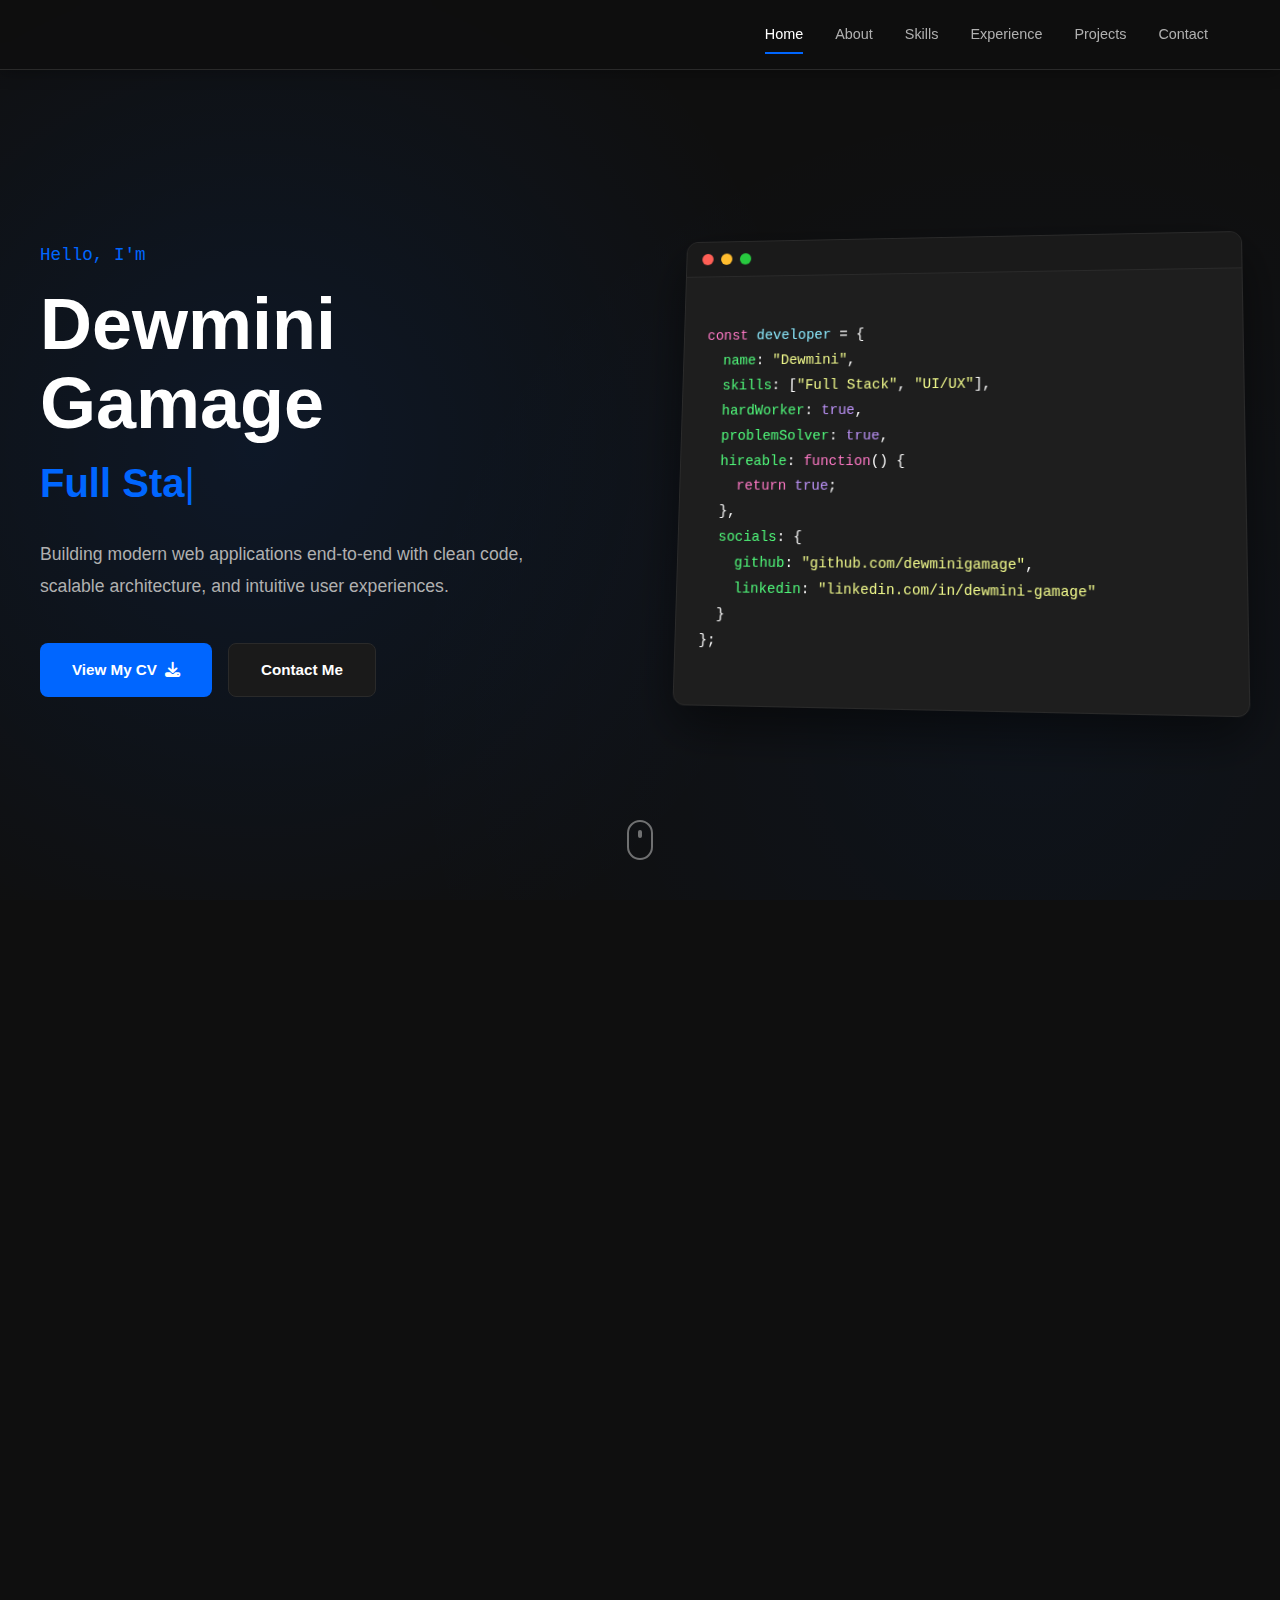
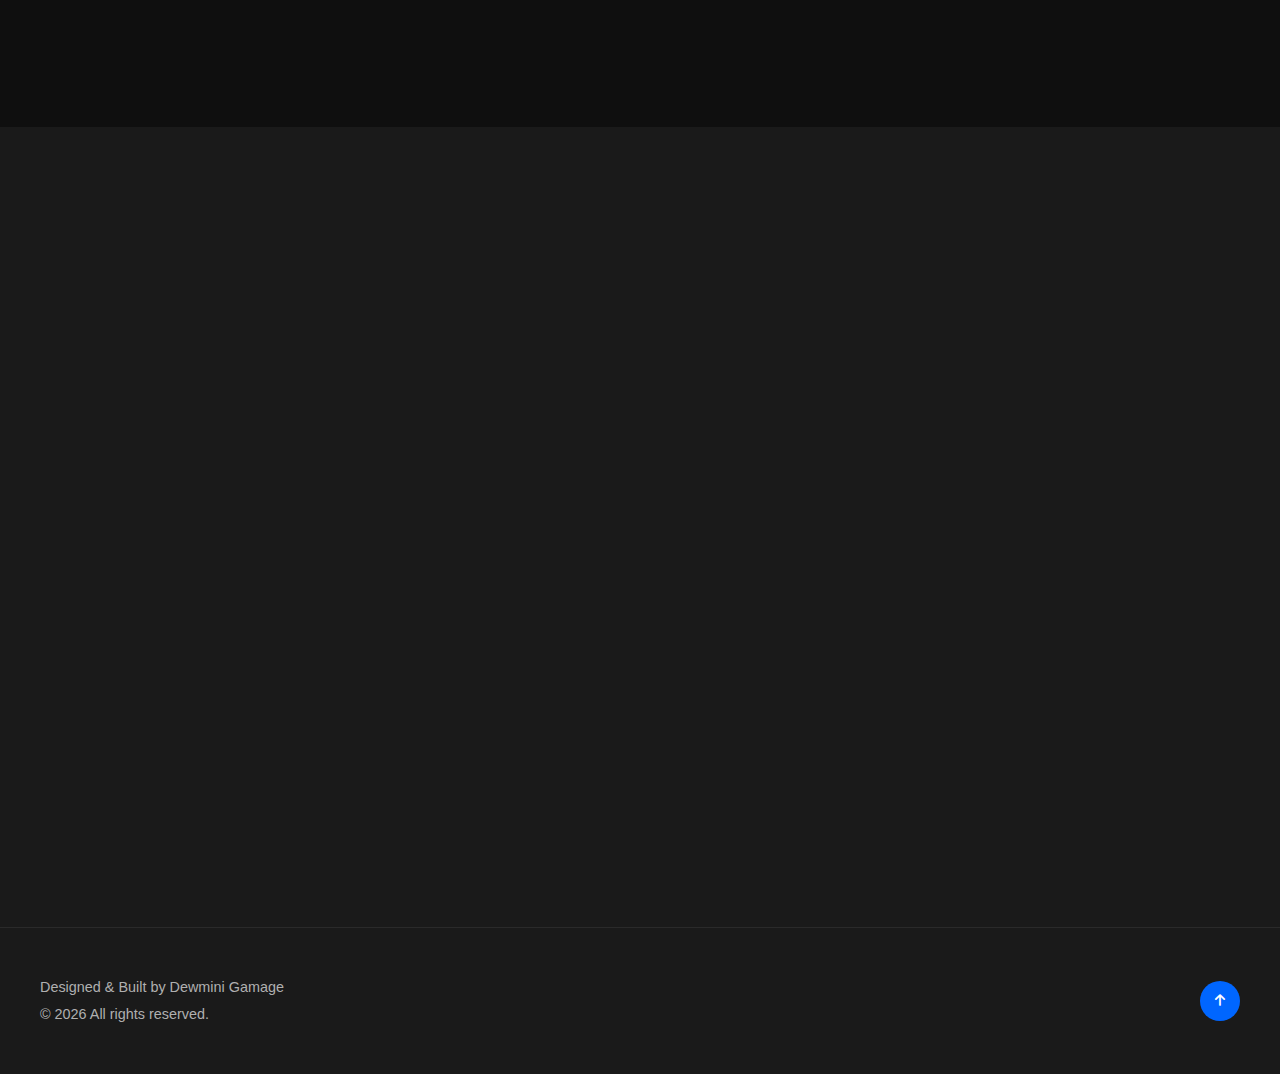
<file: index.html>
<!doctype html>
<html lang="en">
  <head>
    <meta charset="UTF-8" />
    <meta name="viewport" content="width=device-width, initial-scale=1.0" />
    <meta
      name="description"
      content="Dewmini Gamage - Full Stack Developer Portfolio"
    />
    <title>Dewmini Gamage | Full Stack Developer</title>
    <link rel="stylesheet" href="style.css" />
    <!-- Font Awesome for icons (CDN for convenience, can be replaced with SVGs if offline) -->
    <link
      rel="stylesheet"
      href="https://cdnjs.cloudflare.com/ajax/libs/font-awesome/6.4.0/css/all.min.css"
    />
    <base target="_blank" />
  </head>
  <body>
    <!-- Navigation -->
    <nav class="navbar" id="navbar">
      <div class="nav-container">
        <a href="#home" class="nav-logo"> </a>

        <div class="nav-menu" id="nav-menu">
          <a href="#home" class="nav-link active">Home</a>
          <a href="#about" class="nav-link">About</a>
          <a href="#skills" class="nav-link">Skills</a>
          <a href="#experience" class="nav-link">Experience</a>
          <a href="#projects" class="nav-link">Projects</a>
          <a href="#contact" class="nav-link">Contact</a>
        </div>

        <div class="nav-toggle" id="nav-toggle">
          <span class="bar"></span>
          <span class="bar"></span>
          <span class="bar"></span>
        </div>
      </div>
    </nav>

    <!-- Hero Section -->
    <section id="home" class="hero">
      <div class="hero-container">
        <div class="hero-content fade-in">
          <p class="hero-greeting">Hello, I'm</p>
          <h1 class="hero-name">Dewmini Gamage</h1>
          <h2 class="hero-title">
            <span class="typing-text"></span><span class="cursor">|</span>
          </h2>
          <p class="hero-description">
            Building modern web applications end-to-end with clean code,
            scalable architecture, and intuitive user experiences.
          </p>
          <div class="hero-buttons">
            <a href="Dewmini Gamage.pdf" download class="btn btn-primary">
              <span>View My CV</span>
              <i class="fas fa-download"></i>
            </a>
            <a href="#contact" class="btn btn-secondary">Contact Me</a>
          </div>
        </div>
        <div class="hero-graphic fade-in delay-200">
          <div class="code-window">
            <div class="window-header">
              <div class="dot red"></div>
              <div class="dot yellow"></div>
              <div class="dot green"></div>
            </div>
            <div class="window-content">
              <pre><code>
<span class="code-keyword">const</span> <span class="code-variable">developer</span> = {
  <span class="code-property">name</span>: <span class="code-string">"Dewmini"</span>,
  <span class="code-property">skills</span>: [<span class="code-string">"Full Stack"</span>, <span class="code-string">"UI/UX"</span>],
  <span class="code-property">hardWorker</span>: <span class="code-boolean">true</span>,
  <span class="code-property">problemSolver</span>: <span class="code-boolean">true</span>,
  <span class="code-property">hireable</span>: <span class="code-function">function</span>() {
    <span class="code-keyword">return</span> <span class="code-boolean">true</span>;
  },
  <span class="code-property">socials</span>: {
    <span class="code-property">github</span>: <a href="https://github.com/dewminigamage" target="_blank" class="code-link"><span class="code-string">"github.com/dewminigamage"</span></a>,
    <span class="code-property">linkedin</span>: <a href="https://www.linkedin.com/in/dewmini-gamage-347ba72ab/" target="_blank" class="code-link"><span class="code-string">"linkedin.com/in/dewmini-gamage"</span></a>
  }
};
                        </code></pre>
            </div>
          </div>
        </div>
      </div>
      <div class="scroll-indicator">
        <div class="mouse">
          <div class="wheel"></div>
        </div>
        <div class="arrow">
          <span></span>
          <span></span>
          <span></span>
        </div>
      </div>
    </section>

    <!-- About Section -->
    <section id="about" class="about section">
      <div class="container">
        <div class="section-header fade-in">
          <h2 class="section-title">About Me</h2>
          <div class="section-line"></div>
        </div>

        <div class="about-content">
          <div class="about-image fade-in">
            <div class="image-wrapper">
              <img
                src="./profile.jpg"
                alt="Dewmini Gamage"
                class="profile-image"
              />
              <div class="image-border"></div>
            </div>
          </div>

          <div class="about-text fade-in delay-200">
            <h3>Full Stack Software Engineer & Problem Solver</h3>
            <p>
              Hello! I’m Dewmini Gamage, a dedicated Full Stack Software
              Engineer and an undergraduate at SLIIT, currently pursuing a BSc
              (Hons) in Information Technology, specializing in Software
              Engineering. I’m passionate about building clean, scalable, and
              user-focused web applications, and I enjoy turning complex
              problems into simple, intuitive, and visually appealing solutions.
            </p>
            <p>
              My journey into web development began with curiosity and has grown
              into a strong commitment to creating complete applications from
              frontend to backend. I focus on writing maintainable code,
              following best practices, and continuously improving my skills.
              Whether working on user interfaces or server-side logic, I bring
              attention to detail, strong problem-solving abilities, and a
              user-first mindset to every project.
            </p>
            <div class="about-stats">
              <div class="stat">
                <span class="stat-number">2+</span>
                <span class="stat-label">Years Experience</span>
              </div>
              <div class="stat">
                <span class="stat-number">20+</span>
                <span class="stat-label">Projects Completed</span>
              </div>
              <div class="stat">
                <span class="stat-number">100%</span>
                <span class="stat-label">Commitment</span>
              </div>
            </div>
          </div>
        </div>
      </div>
    </section>

    <!-- Skills Section -->
    <section id="skills" class="skills section">
      <div class="container">
        <div class="section-header fade-in">
          <h2 class="section-title">Technical Skills</h2>
          <div class="section-line"></div>
        </div>

        <div class="skills-grid">
          <!-- Frontend -->
          <div class="skill-category fade-in">
            <div class="category-header">
              <i class="fas fa-laptop-code"></i>
              <h3>Frontend</h3>
            </div>
            <div class="skill-items">
              <span class="skill-tag">HTML/CSS</span>
              <span class="skill-tag">JavaScript</span>
              <span class="skill-tag">React</span>
              <span class="skill-tag">Tailwind CSS</span>
              <span class="skill-tag">Vue.js</span>
            </div>
          </div>

          <!-- Backend -->
          <div class="skill-category fade-in delay-100">
            <div class="category-header">
              <i class="fas fa-server"></i>
              <h3>Backend</h3>
            </div>
            <div class="skill-items">
              <span class="skill-tag">Node.js</span>
              <span class="skill-tag">Express</span>
              <span class="skill-tag">REST API</span>
              <span class="skill-tag">Laravel</span>
            </div>
          </div>

          <!-- Database -->
          <div class="skill-category fade-in delay-200">
            <div class="category-header">
              <i class="fas fa-database"></i>
              <h3>Database</h3>
            </div>
            <div class="skill-items">
              <span class="skill-tag">MongoDB</span>
              <span class="skill-tag">MySQL</span>
            </div>
          </div>

          <!-- Languages -->
          <div class="skill-category fade-in delay-400">
            <div class="category-header">
              <i class="fas fa-code"></i>
              <h3>Languages</h3>
            </div>
            <div class="skill-items">
              <span class="skill-tag">Java</span>
              <span class="skill-tag">C++</span>
              <span class="skill-tag">Python</span>
              <span class="skill-tag">SQL</span>
              <span class="skill-tag">PHP</span>
            </div>
          </div>

          <!-- Tools -->
          <div class="skill-category fade-in delay-300">
            <div class="category-header">
              <i class="fas fa-tools"></i>
              <h3>Tools & Others</h3>
            </div>
            <div class="tool-tags">
              <span class="tool-tag">Git</span>
              <span class="tool-tag">Docker</span>
              <span class="tool-tag">Postman</span>
            </div>
          </div>
        </div>
      </div>
    </section>

    <!-- Experience Section -->
    <section id="experience" class="experience section">
      <div class="container">
        <div class="section-header fade-in">
          <h2 class="section-title">Work Experience</h2>
          <div class="section-line"></div>
        </div>

        <div class="experience-timeline">
          <!-- Experience 1 -->
          <div class="experience-item fade-in">
            <div class="experience-marker"></div>
            <div class="experience-card">
              <div class="experience-header">
                <h3 class="experience-title">
                  Intern Full Stack Software Engineer
                </h3>
                <span class="experience-company">Space IT Labs</span>
                <span class="experience-date">
                  <i class="fas fa-calendar-alt"></i> Aug 2025 Present
                </span>
              </div>
              <ul class="experience-details">
                <li>
                  <i class="fas fa-check-circle"></i>
                  <span
                    >Worked on full-stack web development using Laravel and
                    Vue.js to build and maintain application features</span
                  >
                </li>
                <li>
                  <i class="fas fa-check-circle"></i>
                  <span
                    >Developed and maintained REST APIs, frontend UI components,
                    and performed database design and migrations</span
                  >
                </li>
                <li>
                  <i class="fas fa-check-circle"></i>
                  <span
                    >Used Git for version control and collaborated through
                    branching and pull-request workflows</span
                  >
                </li>
                <li>
                  <i class="fas fa-check-circle"></i>
                  <span
                    >Performed API testing, debugging, and integration using
                    tools such as Postman</span
                  >
                </li>
                <li>
                  <i class="fas fa-check-circle"></i>
                  <span
                    >Participated in Agile sprint planning, daily stand-ups, and
                    cross-functional collaboration with developers and QA
                    teams</span
                  >
                </li>
              </ul>
            </div>
          </div>
        </div>
      </div>
    </section>

    <!-- Projects Section -->
    <section id="projects" class="projects section">
      <div class="container">
        <div class="section-header fade-in">
          <h2 class="section-title">Featured Projects</h2>
          <div class="section-line"></div>
        </div>

        <div class="projects-grid">
          <!-- Project 1 -->
          <div class="project-card fade-in">
            <div class="project-image">
              <img
                src="./tourism-project.jpeg"
                alt="Tourism Web Application"
                class="project-img"
              />
              <div class="project-overlay">
                <div class="project-links">
                  <a
                    href="https://go-ceylon-frontend.vercel.app/"
                    class="project-link"
                    title="Live Demo"
                  >
                    <i class="fas fa-external-link-alt"></i>
                  </a>
                  <a href="#" class="project-link" title="Source Code">
                    <i class="fab fa-github"></i>
                  </a>
                </div>
              </div>
            </div>
            <div class="project-info">
              <h3>Tourism Web Application</h3>
              <p>
                A comprehensive travel platform that helps users explore
                destinations, get attraction-based tour guides, interact with
                AI-powered chatbot assistance, and track tours using RFID
                technology. Administrators can manage tour packages and bookings
                seamlessly.
              </p>
              <div class="project-tech">
                <span>React.js</span>
                <span>Node.js</span>
                <span>MongoDB</span>
                <span>RFID</span>
                <span>AI Chatbot</span>
                <span>Web Scraping</span>
              </div>
            </div>
          </div>

          <!-- Project 2 -->
          <div class="project-card fade-in delay-100">
            <div class="project-image">
              <img
                src="./event.png"
                alt="Online Event Planning System"
                class="project-img"
              />
              <div class="project-overlay">
                <div class="project-links">
                  <a href="#" class="project-link" title="Live Demo">
                    <i class="fas fa-external-link-alt"></i>
                  </a>
                  <a
                    href="https://github.com/dewminigamage/EventManagementAdmin"
                    class="project-link"
                    title="Source Code"
                  >
                    <i class="fab fa-github"></i>
                  </a>
                </div>
              </div>
            </div>
            <div class="project-info">
              <h3>Online Event Planning System</h3>
              <p>
                A comprehensive event management web application that simplifies
                booking and planning events. Users can easily schedule their
                events, explore new ones, and administrators can effortlessly
                add or update event details.
              </p>
              <div class="project-tech">
                <span>Java</span>
                <span>MySQL</span>
                <span>HTML</span>
                <span>CSS</span>
                <span>JavaScript</span>
              </div>
            </div>
          </div>

          <!-- Project 3 -->
          <div class="project-card fade-in delay-200">
            <div class="project-image">
              <img
                src="./vehicle.png"
                alt="Vehicle Rental System"
                class="project-img"
              />
              <div class="project-overlay">
                <div class="project-links">
                  <a href="#" class="project-link" title="Live Demo">
                    <i class="fas fa-external-link-alt"></i>
                  </a>
                  <a
                    href="https://github.com/dewminigamage/IWT_SLIIT_VehicleRentalSystem"
                    class="project-link"
                    title="Source Code"
                  >
                    <i class="fab fa-github"></i>
                  </a>
                </div>
              </div>
            </div>
            <div class="project-info">
              <h3>Vehicle Rental System</h3>
              <p>
                A comprehensive vehicle rental management system that enables
                customers to browse and book vehicles seamlessly. Administrators
                can manage vehicle inventory, bookings, and customer information
                efficiently with a user-friendly interface.
              </p>
              <div class="project-tech">
                <span>PHP</span>
                <span>MySQL</span>
                <span>HTML</span>
                <span>CSS</span>
                <span>JavaScript</span>
              </div>
            </div>
          </div>

          <!-- Project 4 -->
          <div class="project-card fade-in delay-300">
            <div class="project-image">
              <img
                src="./hms.jpeg"
                alt="Smart Healthcare System"
                class="project-img"
              />
              <div class="project-overlay">
                <div class="project-links">
                  <a href="#" class="project-link" title="Live Demo">
                    <i class="fas fa-external-link-alt"></i>
                  </a>
                  <a href="#" class="project-link" title="Source Code">
                    <i class="fab fa-github"></i>
                  </a>
                </div>
              </div>
            </div>
            <div class="project-info">
              <h3>Smart Healthcare System</h3>
              <p>
                A comprehensive healthcare management system designed for urban
                hospitals. Features include patient registration and profile
                management, appointment scheduling, digital health card
                issuance, medical records access, lab test ordering and results
                tracking, prescription management, health insurance integration,
                staff management, and comprehensive reporting for administrators
                and healthcare managers.
              </p>
              <div class="project-tech">
                <span>React.js</span>
                <span>Node.js</span>
                <span>Express</span>
                <span>MongoDB</span>
                <span>Authentication</span>
                <span>RESTful API</span>
              </div>
            </div>
          </div>
        </div>
      </div>
    </section>

    <!-- Contact Section -->
    <section id="contact" class="contact section">
      <div class="container">
        <div class="section-header fade-in">
          <h2 class="section-title">Get In Touch</h2>
          <div class="section-line"></div>
        </div>

        <div class="contact-content">
          <div class="contact-info fade-in">
            <h3>Let's work together</h3>
            <p>
              I'm currently open to new opportunities and collaborations.
              Whether you have a question or just want to say hi, I'll try my
              best to get back to you!
            </p>

            <div class="contact-details">
              <div class="contact-item">
                <i class="fas fa-envelope"></i>
                <div>
                  <h4>Email</h4>
                  <a href="mailto:dewminigamage22@gmail.com"
                    >dewminigamage22@gmail.com</a
                  >
                </div>
              </div>
              <div class="contact-item">
                <i class="fas fa-phone"></i>
                <div>
                  <h4>Phone</h4>
                  <a href="tel:+94756451400">+94 75 645 1400</a>
                </div>
              </div>
              <div class="contact-item">
                <i class="fas fa-map-marker-alt"></i>
                <div>
                  <h4>Location</h4>
                  <span>Available Worldwide</span>
                </div>
              </div>
            </div>

            <div class="social-links">
              <a
                href="https://github.com/dewminigamage"
                target="_blank"
                class="social-link"
              >
                <i class="fab fa-github"></i>
              </a>
              <a
                href="https://www.linkedin.com/in/dewmini-gamage-347ba72ab/"
                target="_blank"
                class="social-link"
              >
                <i class="fab fa-linkedin-in"></i>
              </a>
              <a
                href="https://www.facebook.com/dewmini.gamage.408145/"
                target="_blank"
                class="social-link"
              >
                <i class="fab fa-facebook-f"></i>
              </a>
              <a href="#" target="_blank" class="social-link">
                <i class="fab fa-dev"></i>
              </a>
            </div>
          </div>

          <div class="contact-form-wrapper fade-in delay-200">
            <form
              id="contact-form"
              class="contact-form"
              method="POST"
              action="https://formspree.io/f/mzdvnoep"
              novalidate
            >
              <div class="form-group">
                <input
                  type="text"
                  id="name"
                  name="name"
                  required
                  placeholder=" "
                />
                <label for="name">Your Name</label>
                <span class="error-message"></span>
              </div>

              <div class="form-group">
                <input
                  type="email"
                  id="email"
                  name="email"
                  required
                  placeholder=" "
                />
                <label for="email">Your Email</label>
                <span class="error-message"></span>
              </div>

              <div class="form-group">
                <textarea
                  id="message"
                  name="message"
                  rows="5"
                  required
                  placeholder=" "
                ></textarea>
                <label for="message">Your Message</label>
                <span class="error-message"></span>
              </div>

              <button type="submit" class="btn btn-primary btn-full">
                <span>Send Message</span>
                <i class="fas fa-paper-plane"></i>
              </button>

              <input type="hidden" name="_redirect" value="https://dewminigamage.github.io/Portfolio/thank-you.html" />
              <input type="hidden" name="_captcha" value="false" />

              <div class="form-status"></div>
            </form>
          </div>
        </div>
      </div>
    </section>

    <!-- Footer -->
    <footer class="footer">
      <div class="container">
        <div class="footer-content">
          <div class="footer-text">
            <p>Designed & Built by Dewmini Gamage</p>
            <p class="copyright">
              &copy; <span id="year"></span> All rights reserved.
            </p>
          </div>
          <button class="back-to-top" id="back-to-top" aria-label="Back to top">
            <i class="fas fa-arrow-up"></i>
          </button>
        </div>
      </div>
    </footer>

    <script src="script.js"></script>
  </body>
</html>
</file>
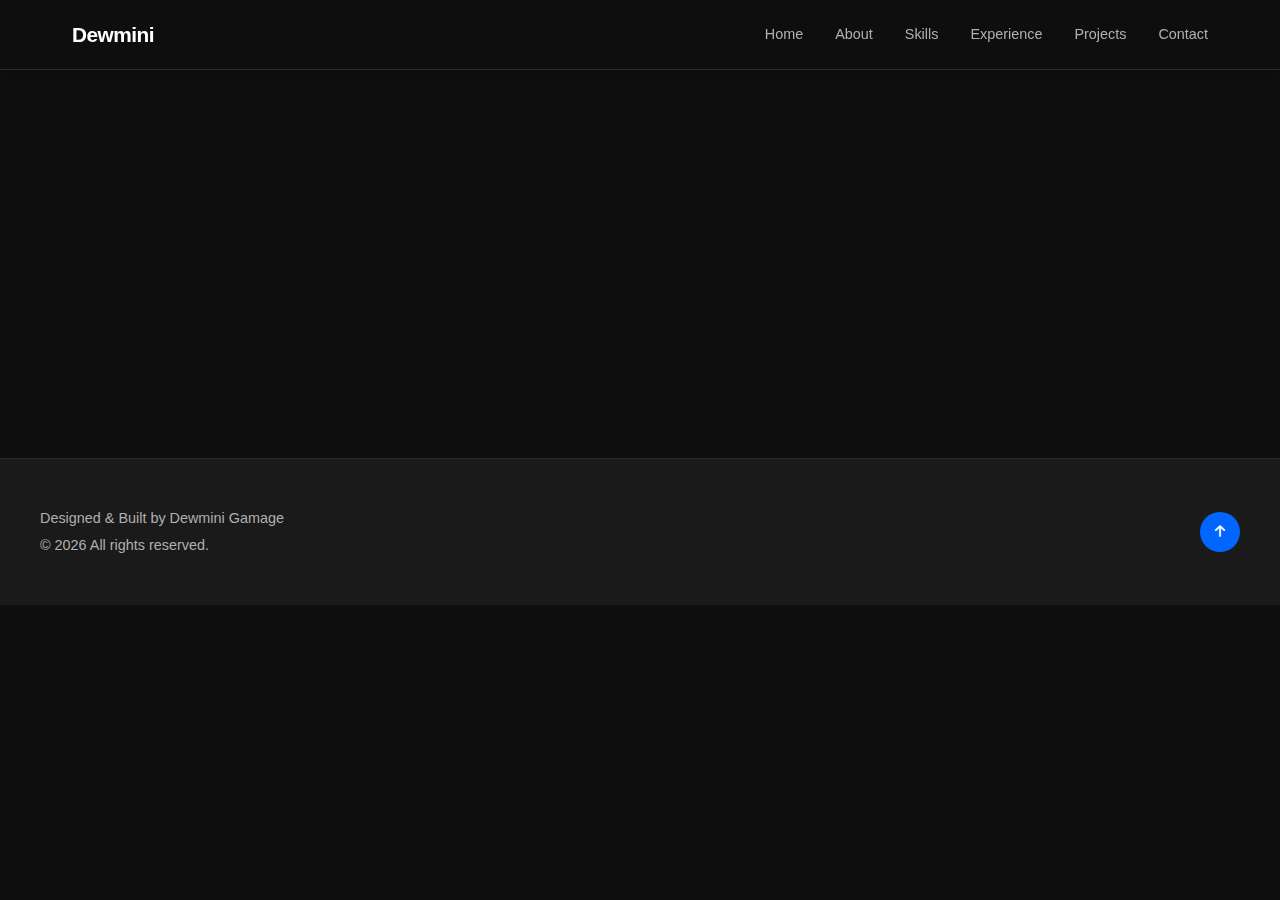
<file: thank-you.html>
<!doctype html>
<html lang="en">
  <head>
    <meta charset="UTF-8" />
    <meta name="viewport" content="width=device-width, initial-scale=1.0" />
    <meta name="description" content="Thank You - Message Received" />
    <title>Thank You | Dewmini Gamage</title>
    <link rel="stylesheet" href="style.css" />
    <link
      rel="stylesheet"
      href="https://cdnjs.cloudflare.com/ajax/libs/font-awesome/6.4.0/css/all.min.css"
    />
  </head>
  <body>
    <!-- Navigation -->
    <nav class="navbar" id="navbar">
      <div class="nav-container">
        <a href="#home" class="nav-logo">Dewmini</a>

        <div class="nav-menu" id="nav-menu">
          <a href="index.html#home" class="nav-link">Home</a>
          <a href="index.html#about" class="nav-link">About</a>
          <a href="index.html#skills" class="nav-link">Skills</a>
          <a href="index.html#experience" class="nav-link">Experience</a>
          <a href="index.html#projects" class="nav-link">Projects</a>
          <a href="index.html#contact" class="nav-link">Contact</a>
        </div>

        <div class="nav-toggle" id="nav-toggle">
          <span class="bar"></span>
          <span class="bar"></span>
          <span class="bar"></span>
        </div>
      </div>
    </nav>

    <!-- Thank You Section -->
    <section class="thank-you-section">
      <div class="container">
        <div class="thank-you-content fade-in">
          <div class="success-icon">
            <i class="fas fa-check-circle"></i>
          </div>

          <h1 class="thank-you-title">Thank You!</h1>

          <p class="thank-you-subtitle">
            Your message has been received successfully.
          </p>

          <p class="thank-you-text">
            I appreciate you taking the time to reach out. I'll review your
            message and get back to you as soon as possible, typically within
            24-48 hours.
          </p>

          <div class="thank-you-details">
            <div class="detail-item">
              <i class="fas fa-envelope"></i>
              <div>
                <h4>Email Confirmation</h4>
                <p>A confirmation has been sent to your email address.</p>
              </div>
            </div>

            <div class="detail-item">
              <i class="fas fa-clock"></i>
              <div>
                <h4>Response Time</h4>
                <p>I typically respond within 24-48 business hours.</p>
              </div>
            </div>

            <div class="detail-item">
              <i class="fas fa-phone"></i>
              <div>
                <h4>Alternative Contact</h4>
                <p>Or reach me at +94 75 645 1400</p>
              </div>
            </div>
          </div>

          <div class="thank-you-actions">
            <a href="index.html" class="btn btn-primary">
              <span>Back to Home</span>
              <i class="fas fa-arrow-left"></i>
            </a>
            <a href="index.html#projects" class="btn btn-secondary">
              <span>View My Projects</span>
              <i class="fas fa-code"></i>
            </a>
          </div>

          <div class="social-links">
            <a
              href="https://github.com/dewminigamage"
              target="_blank"
              class="social-link"
              title="GitHub"
            >
              <i class="fab fa-github"></i>
            </a>
            <a
              href="https://www.linkedin.com/in/dewmini-gamage-347ba72ab/"
              target="_blank"
              class="social-link"
              title="LinkedIn"
            >
              <i class="fab fa-linkedin-in"></i>
            </a>
            <a
              href="https://www.facebook.com/dewmini.gamage.408145/"
              target="_blank"
              class="social-link"
              title="Facebook"
            >
              <i class="fab fa-facebook-f"></i>
            </a>
          </div>
        </div>
      </div>
    </section>

    <!-- Footer -->
    <footer class="footer">
      <div class="container">
        <div class="footer-content">
          <div class="footer-text">
            <p>Designed & Built by Dewmini Gamage</p>
            <p class="copyright">
              &copy; <span id="year"></span> All rights reserved.
            </p>
          </div>
          <button class="back-to-top" id="back-to-top" aria-label="Back to top">
            <i class="fas fa-arrow-up"></i>
          </button>
        </div>
      </div>
    </footer>

    <script>
      document.getElementById("year").textContent = new Date().getFullYear();

      // Smooth scroll for anchor links
      document.querySelectorAll('a[href^="#"]').forEach((anchor) => {
        anchor.addEventListener("click", function (e) {
          e.preventDefault();
          const target = document.querySelector(this.getAttribute("href"));
          if (target) {
            target.scrollIntoView({
              behavior: "smooth",
            });
          }
        });
      });

      // Back to top button
      const backToTopBtn = document.getElementById("back-to-top");
      window.addEventListener("scroll", () => {
        if (window.pageYOffset > 300) {
          backToTopBtn.style.display = "flex";
        } else {
          backToTopBtn.style.display = "none";
        }
      });

      backToTopBtn.addEventListener("click", () => {
        window.scrollTo({
          top: 0,
          behavior: "smooth",
        });
      });
    </script>
  </body>
</html>
</file>
<file: style.css>
/* ==========================================
   CSS VARIABLES & RESET
   ========================================== */
:root {
  /* Colors - Modern Dark Theme */
  --bg-primary: #0f0f0f;
  --bg-secondary: #1a1a1a;
  --bg-card: #1e1e1e;
  --text-primary: #ffffff;
  --text-secondary: #b0b0b0;
  --accent: #0066ff;
  --accent-hover: #0052cc;
  --border: #2a2a2a;
  --error: #ff4757;
  --success: #2ed573;

  /* Typography */
  --font-mono: "Fira Code", "Consolas", monospace;
  --font-sans:
    -apple-system, BlinkMacSystemFont, "Segoe UI", Roboto, "Helvetica Neue",
    sans-serif;

  /* Spacing */
  --nav-height: 70px;
  --section-padding: 80px;

  /* Transitions */
  --transition: all 0.3s cubic-bezier(0.4, 0, 0.2, 1);
  --transition-slow: all 0.5s cubic-bezier(0.4, 0, 0.2, 1);
}

* {
  margin: 0;
  padding: 0;
  box-sizing: border-box;
}

html {
  scroll-behavior: smooth;
  font-size: 16px;
}

body {
  font-family: var(--font-sans);
  background-color: var(--bg-primary);
  color: var(--text-primary);
  line-height: 1.6;
  overflow-x: hidden;
}

a {
  text-decoration: none;
  color: inherit;
  transition: var(--transition);
}

/* ==========================================
   NAVIGATION
   ========================================== */
.navbar {
  position: fixed;
  top: 0;
  width: 100%;
  height: var(--nav-height);
  background: rgba(15, 15, 15, 0.95);
  backdrop-filter: blur(10px);
  border-bottom: 1px solid var(--border);
  z-index: 1000;
  transition: var(--transition);
  box-shadow: 0 2px 16px rgba(0, 0, 0, 0.3);
}

.nav-container {
  max-width: 1200px;
  margin: 0 auto;
  padding: 0 2rem;
  height: 100%;
  display: flex;
  justify-content: space-between;
  align-items: center;
}

.nav-logo {
  font-family: var(--font-sans);
  font-size: 1.3rem;
  font-weight: 700;
  color: var(--text-primary);
  letter-spacing: -0.5px;
}

.logo-bracket {
  color: var(--accent);
}

.nav-menu {
  display: flex;
  gap: 2rem;
}

.nav-link {
  font-size: 0.9rem;
  font-weight: 500;
  color: var(--text-secondary);
  position: relative;
  padding: 0.5rem 0;
}

.nav-link::after {
  content: "";
  position: absolute;
  bottom: 0;
  left: 0;
  width: 0;
  height: 2px;
  background: var(--accent);
  transition: var(--transition);
}

.nav-link:hover,
.nav-link.active {
  color: var(--text-primary);
}

.nav-link:hover::after,
.nav-link.active::after {
  width: 100%;
}

.nav-toggle {
  display: none;
  flex-direction: column;
  cursor: pointer;
  gap: 4px;
}

.bar {
  width: 25px;
  height: 2px;
  background: var(--text-primary);
  transition: var(--transition);
  border-radius: 2px;
}

/* ==========================================
   HERO SECTION
   ========================================== */
.hero {
  min-height: 100vh;
  display: flex;
  align-items: center;
  justify-content: center;
  padding: var(--nav-height) 2rem 2rem;
  position: relative;
  overflow: hidden;
}

.hero::before {
  content: "";
  position: absolute;
  top: 0;
  left: 0;
  width: 100%;
  height: 100%;
  background:
    radial-gradient(
      circle at 20% 50%,
      rgba(0, 102, 255, 0.1) 0%,
      transparent 50%
    ),
    radial-gradient(
      circle at 80% 80%,
      rgba(0, 102, 255, 0.05) 0%,
      transparent 50%
    );
  pointer-events: none;
}

.hero-container {
  max-width: 1200px;
  width: 100%;
  display: grid;
  grid-template-columns: 1fr 1fr;
  gap: 4rem;
  align-items: center;
}

.hero-content {
  z-index: 1;
}

.hero-greeting {
  font-family: var(--font-mono);
  color: var(--accent);
  font-size: 1.1rem;
  margin-bottom: 1rem;
  display: block;
}

.hero-name {
  font-size: clamp(2.5rem, 8vw, 4.5rem);
  font-weight: 800;
  line-height: 1.1;
  margin-bottom: 0.5rem;
  color: var(--text-primary);
}

.hero-title {
  font-size: clamp(1.5rem, 4vw, 2.5rem);
  color: var(--text-secondary);
  margin-bottom: 1.5rem;
  font-weight: 400;
  min-height: 3rem;
}

.typing-text {
  color: var(--accent);
  font-weight: 600;
}

.cursor {
  color: var(--accent);
  animation: blink 1s infinite;
}

@keyframes blink {
  0%,
  50% {
    opacity: 1;
  }
  51%,
  100% {
    opacity: 0;
  }
}

.hero-description {
  font-size: 1.1rem;
  color: var(--text-secondary);
  max-width: 500px;
  margin-bottom: 2.5rem;
  line-height: 1.8;
}

.hero-buttons {
  display: flex;
  gap: 1rem;
  flex-wrap: wrap;
}

/* Buttons */
.btn {
  display: inline-flex;
  align-items: center;
  gap: 0.5rem;
  padding: 0.875rem 2rem;
  border-radius: 8px;
  font-weight: 600;
  font-size: 0.95rem;
  transition: var(--transition);
  border: none;
  cursor: pointer;
}

.btn-primary {
  background: var(--accent);
  color: white;
}

.btn-primary:hover {
  background: var(--accent-hover);
  transform: translateY(-2px);
  box-shadow: 0 12px 24px rgba(0, 102, 255, 0.3);
}

.btn-secondary {
  background: var(--bg-secondary);
  color: var(--text-primary);
  border: 1px solid var(--border);
}

.btn-secondary:hover {
  border-color: var(--accent);
  color: var(--accent);
  background: rgba(0, 102, 255, 0.05);
  transform: translateY(-2px);
}

.btn-full {
  width: 100%;
  justify-content: center;
}

/* Code Window Graphic */
.hero-graphic {
  position: relative;
  z-index: 1;
}

.code-window {
  background: var(--bg-card);
  border-radius: 12px;
  border: 1px solid var(--border);
  box-shadow: 0 20px 50px rgba(0, 0, 0, 0.5);
  overflow: hidden;
  transform: perspective(1000px) rotateY(-5deg) rotateX(5deg);
  transition: var(--transition-slow);
}

.code-window:hover {
  transform: perspective(1000px) rotateY(0) rotateX(0);
  box-shadow: 0 30px 60px rgba(0, 0, 0, 0.6);
}

.window-header {
  background: var(--bg-secondary);
  padding: 0.75rem 1rem;
  display: flex;
  gap: 8px;
  border-bottom: 1px solid var(--border);
}

.dot {
  width: 12px;
  height: 12px;
  border-radius: 50%;
}

.red {
  background: #ff5f56;
}
.yellow {
  background: #ffbd2e;
}
.green {
  background: #27c93f;
}

.window-content {
  padding: 1.5rem;
  font-family: var(--font-mono);
  font-size: 0.9rem;
  line-height: 1.8;
  overflow-x: auto;
}

.code-keyword {
  color: #ff79c6;
}
.code-variable {
  color: #8be9fd;
}
.code-property {
  color: #50fa7b;
}
.code-string {
  color: #f1fa8c;
}
.code-boolean {
  color: #bd93f9;
}
.code-function {
  color: #ff79c6;
}

/* Scroll Indicator */
.scroll-indicator {
  position: absolute;
  bottom: 2rem;
  left: 50%;
  transform: translateX(-50%);
  display: flex;
  flex-direction: column;
  align-items: center;
  gap: 0.5rem;
  opacity: 0.6;
  animation: bounce 2s infinite;
}

.mouse {
  width: 26px;
  height: 40px;
  border: 2px solid var(--text-secondary);
  border-radius: 20px;
  position: relative;
}

.wheel {
  width: 4px;
  height: 8px;
  background: var(--text-secondary);
  border-radius: 2px;
  position: absolute;
  top: 8px;
  left: 50%;
  transform: translateX(-50%);
  animation: scroll 2s infinite;
}

@keyframes scroll {
  0% {
    opacity: 1;
    transform: translateX(-50%) translateY(0);
  }
  100% {
    opacity: 0;
    transform: translateX(-50%) translateY(15px);
  }
}

@keyframes bounce {
  0%,
  20%,
  50%,
  80%,
  100% {
    transform: translateX(-50%) translateY(0);
  }
  40% {
    transform: translateX(-50%) translateY(-10px);
  }
  60% {
    transform: translateX(-50%) translateY(-5px);
  }
}

/* ==========================================
   SECTIONS GENERAL
   ========================================== */
.section {
  padding: var(--section-padding) 2rem;
  position: relative;
}

.container {
  max-width: 1200px;
  margin: 0 auto;
}

.section-header {
  text-align: center;
  margin-bottom: 4rem;
}

.section-title {
  font-size: clamp(2rem, 5vw, 3rem);
  font-weight: 800;
  margin-bottom: 1rem;
  position: relative;
  display: inline-block;
}

.section-line {
  width: 60px;
  height: 4px;
  background: var(--accent);
  margin: 0 auto;
  border-radius: 2px;
  position: relative;
}

.section-line::before {
  content: "";
  position: absolute;
  top: 0;
  left: -10px;
  width: 4px;
  height: 4px;
  background: var(--accent);
  border-radius: 50%;
  box-shadow: 70px 0 0 var(--accent);
}

/* ==========================================
   ABOUT SECTION
   ========================================== */
.about-content {
  display: grid;
  grid-template-columns: 280px 1fr;
  gap: 4rem;
  align-items: center;
}

.about-image {
  position: relative;
}

.image-wrapper {
  position: relative;
  width: 100%;
  height: 300px;
  border-radius: 16px;
  overflow: hidden;
}

.profile-image {
  width: 100%;
  height: 100%;
  object-fit: cover;
  border-radius: 16px;
  display: block;
  box-shadow: 0 16px 40px rgba(0, 102, 255, 0.2);
  border: 1px solid rgba(0, 102, 255, 0.2);
}

.image-placeholder {
  width: 100%;
  height: 100%;
  background: linear-gradient(135deg, #1a1a1a 0%, #252525 100%);
  border-radius: 16px;
  display: flex;
  align-items: center;
  justify-content: center;
  font-size: 4rem;
  color: var(--accent);
  border: 1px solid var(--border);
  position: relative;
  z-index: 2;
  overflow: hidden;
}

.image-placeholder::before {
  content: "";
  position: absolute;
  top: 0;
  left: 0;
  width: 100%;
  height: 100%;
  background: linear-gradient(
    135deg,
    transparent 0%,
    rgba(0, 212, 170, 0.1) 100%
  );
}

.image-border {
  position: absolute;
  top: 20px;
  left: 20px;
  width: 100%;
  height: 100%;
  border: 2px solid var(--accent);
  border-radius: 12px;
  z-index: 1;
  transition: var(--transition);
}

.about-image:hover .image-border {
  top: 15px;
  left: 15px;
}

.about-text h3 {
  font-size: 1.8rem;
  margin-bottom: 1.5rem;
  color: var(--text-primary);
}

.about-text p {
  color: var(--text-secondary);
  margin-bottom: 1rem;
  font-size: 1.05rem;
  line-height: 1.8;
}

.about-stats {
  display: flex;
  gap: 3rem;
  margin-top: 2.5rem;
  padding-top: 2rem;
  border-top: 1px solid var(--border);
}

.stat {
  display: flex;
  flex-direction: column;
}

.stat-number {
  font-size: 2.5rem;
  font-weight: 800;
  color: var(--accent);
  font-family: var(--font-mono);
  line-height: 1;
}

.stat-label {
  font-size: 0.9rem;
  color: var(--text-secondary);
  margin-top: 0.25rem;
}

/* ==========================================
   SKILLS SECTION
   ========================================== */
.skills {
  background: var(--bg-secondary);
}

.skills-grid {
  display: grid;
  grid-template-columns: repeat(auto-fit, minmax(300px, 1fr));
  gap: 2rem;
}

.skill-category {
  background: var(--bg-card);
  border: 1px solid var(--border);
  border-radius: 12px;
  padding: 2rem;
  transition: var(--transition);
  box-shadow: 0 4px 12px rgba(0, 0, 0, 0.2);
}

.skill-category:hover {
  transform: translateY(-5px);
  border-color: var(--accent);
  box-shadow: 0 12px 32px rgba(0, 102, 255, 0.15);
}

.category-header {
  display: flex;
  align-items: center;
  gap: 1rem;
  margin-bottom: 1.5rem;
}

.category-header i {
  font-size: 1.5rem;
  color: var(--accent);
}

.category-header h3 {
  font-size: 1.3rem;
  font-weight: 600;
}

.skill-items {
  display: flex;
  flex-wrap: wrap;
  gap: 0.75rem;
}

.skill-tag {
  padding: 0.5rem 1rem;
  background: rgba(0, 102, 255, 0.1);
  border: 1px solid rgba(0, 102, 255, 0.3);
  border-radius: 20px;
  font-size: 0.85rem;
  color: var(--text-secondary);
  transition: var(--transition);
  cursor: default;
}

.skill-tag:hover {
  border-color: var(--accent);
  color: var(--accent);
  background: rgba(0, 102, 255, 0.15);
  transform: translateY(-2px);
}

.skill-info {
  display: flex;
  justify-content: space-between;
  margin-bottom: 0.5rem;
  font-size: 0.9rem;
  font-weight: 500;
}

.percentage {
  color: var(--accent);
  font-family: var(--font-mono);
}

.progress-bar {
  width: 100%;
  height: 6px;
  background: rgba(255, 255, 255, 0.1);
  border-radius: 3px;
  overflow: hidden;
  position: relative;
}

.progress-fill {
  height: 100%;
  background: linear-gradient(90deg, var(--accent) 0%, #0052cc 100%);
  border-radius: 3px;
  width: 0%;
  transition: width 1.5s cubic-bezier(0.4, 0, 0.2, 1);
  position: relative;
}

.progress-fill::after {
  content: "";
  position: absolute;
  top: 0;
  right: 0;
  width: 20px;
  height: 100%;
  background: linear-gradient(90deg, transparent, rgba(255, 255, 255, 0.3));
  animation: shimmer 2s infinite;
}

@keyframes shimmer {
  0% {
    transform: translateX(-20px);
  }
  100% {
    transform: translateX(20px);
  }
}

/* Tool Tags */
.tool-tags {
  display: flex;
  flex-wrap: wrap;
  gap: 0.75rem;
}

.tool-tag {
  padding: 0.5rem 1rem;
  background: rgba(0, 102, 255, 0.1);
  border: 1px solid rgba(0, 102, 255, 0.3);
  border-radius: 20px;
  font-size: 0.85rem;
  color: var(--text-secondary);
  transition: var(--transition);
  cursor: default;
}

.tool-tag:hover {
  border-color: var(--accent);
  color: var(--accent);
  background: rgba(0, 102, 255, 0.15);
  transform: translateY(-2px);
}

/* ==========================================
   EXPERIENCE SECTION
   ========================================== */
.experience {
  background: var(--bg-primary);
}

.experience-timeline {
  position: relative;
  padding: 2rem 0;
}

.experience-timeline::before {
  content: "";
  position: absolute;
  left: 50%;
  top: 0;
  bottom: 0;
  width: 2px;
  background: linear-gradient(
    180deg,
    var(--accent) 0%,
    var(--accent-hover) 100%
  );
  transform: translateX(-50%);
}

.experience-item {
  position: relative;
  margin-bottom: 3rem;
  padding: 0 2rem;
}

.experience-item:nth-child(odd) {
  text-align: right;
}

.experience-item:nth-child(odd) .experience-card {
  margin-left: auto;
  margin-right: 0;
}

.experience-marker {
  position: absolute;
  left: 50%;
  top: 2rem;
  width: 16px;
  height: 16px;
  background: var(--accent);
  border: 3px solid var(--bg-primary);
  border-radius: 50%;
  transform: translateX(-50%);
  transition: var(--transition);
  box-shadow: 0 0 0 4px rgba(0, 102, 255, 0.1);
}

.experience-item:hover .experience-marker {
  width: 24px;
  height: 24px;
  top: calc(2rem - 4px);
  box-shadow: 0 0 0 8px rgba(0, 102, 255, 0.15);
}

.experience-card {
  background: var(--bg-card);
  border: 1px solid var(--border);
  border-radius: 12px;
  padding: 2rem;
  max-width: 45%;
  transition: var(--transition);
  box-shadow: 0 2px 8px rgba(0, 0, 0, 0.05);
}

.experience-card:hover {
  border-color: var(--accent);
  box-shadow: 0 8px 24px rgba(0, 102, 255, 0.1);
}

.experience-header {
  display: flex;
  flex-direction: column;
  gap: 0.5rem;
  margin-bottom: 1.5rem;
}

.experience-title {
  font-size: 1.3rem;
  font-weight: 600;
  color: var(--text-primary);
  margin: 0;
}

.experience-company {
  color: var(--accent);
  font-weight: 600;
  font-size: 1rem;
}

.experience-date {
  color: var(--text-secondary);
  font-size: 0.9rem;
  display: flex;
  align-items: center;
  gap: 0.5rem;
}

.experience-date i {
  font-size: 0.8rem;
}

.experience-details {
  list-style: none;
  padding: 0;
  margin: 0;
}

.experience-details li {
  display: flex;
  gap: 1rem;
  margin-bottom: 1rem;
  color: var(--text-secondary);
  line-height: 1.6;
  font-size: 0.95rem;
}

.experience-details li:last-child {
  margin-bottom: 0;
}

.experience-details i {
  color: var(--accent);
  font-size: 0.9rem;
  margin-top: 0.3rem;
  flex-shrink: 0;
}

.experience-details span {
  text-align: left;
}

/* ==========================================
   PROJECTS SECTION
   ========================================== */
.projects-grid {
  display: grid;
  grid-template-columns: repeat(auto-fit, minmax(300px, 1fr));
  gap: 2rem;
}

.project-card {
  background: var(--bg-card);
  border: 1px solid var(--border);
  border-radius: 12px;
  overflow: hidden;
  transition: var(--transition);
  position: relative;
  box-shadow: 0 4px 12px rgba(0, 0, 0, 0.2);
}

.project-card:hover {
  transform: translateY(-8px);
  border-color: var(--accent);
  box-shadow: 0 16px 40px rgba(0, 102, 255, 0.15);
}

.project-image {
  position: relative;
  height: 200px;
  overflow: hidden;
  background: var(--bg-secondary);
}

.project-img {
  width: 100%;
  height: 100%;
  object-fit: cover;
  display: block;
  transition: var(--transition);
}

.project-card:hover .project-img {
  transform: scale(1.05);
}

.project-placeholder {
  width: 100%;
  height: 100%;
  background: linear-gradient(
    135deg,
    var(--accent) 0%,
    var(--accent-hover) 100%
  );
  display: flex;
  align-items: center;
  justify-content: center;
  font-size: 3rem;
  color: white;
  transition: var(--transition);
}

.project-card:hover .project-placeholder {
  transform: scale(1.1);
}

.project-overlay {
  position: absolute;
  top: 0;
  left: 0;
  width: 100%;
  height: 100%;
  background: rgba(0, 0, 0, 0.8);
  display: flex;
  align-items: center;
  justify-content: center;
  opacity: 0;
  transition: var(--transition);
}

.project-card:hover .project-overlay {
  opacity: 1;
}

.project-links {
  display: flex;
  gap: 1rem;
}

.project-link {
  width: 45px;
  height: 45px;
  border-radius: 50%;
  background: var(--accent);
  color: var(--bg-primary);
  display: flex;
  align-items: center;
  justify-content: center;
  font-size: 1.1rem;
  transform: translateY(20px);
  transition: var(--transition);
  opacity: 0;
}

.project-card:hover .project-link {
  transform: translateY(0);
  opacity: 1;
}

.project-link:hover {
  background: var(--text-primary);
  transform: scale(1.1);
}

.project-link:nth-child(2) {
  transition-delay: 0.1s;
}

.project-info {
  padding: 1.5rem;
}

.project-info h3 {
  font-size: 1.25rem;
  margin-bottom: 0.75rem;
  color: var(--text-primary);
}

.project-info p {
  color: var(--text-secondary);
  font-size: 0.95rem;
  line-height: 1.6;
  margin-bottom: 1rem;
}

.project-tech {
  display: flex;
  flex-wrap: wrap;
  gap: 0.5rem;
}

.project-tech span {
  font-size: 0.8rem;
  color: var(--accent);
  background: rgba(0, 212, 170, 0.1);
  padding: 0.25rem 0.75rem;
  border-radius: 4px;
  font-family: var(--font-mono);
}

/* ==========================================
   CONTACT SECTION
   ========================================== */
.contact {
  background: var(--bg-secondary);
}

.contact-content {
  display: grid;
  grid-template-columns: 1fr 1.2fr;
  gap: 4rem;
  max-width: 1000px;
  margin: 0 auto;
}

.contact-info h3 {
  font-size: 1.8rem;
  margin-bottom: 1rem;
  color: var(--text-primary);
}

.contact-info > p {
  color: var(--text-secondary);
  margin-bottom: 2rem;
  line-height: 1.8;
}

.contact-details {
  display: flex;
  flex-direction: column;
  gap: 1.5rem;
  margin-bottom: 2.5rem;
}

.contact-item {
  display: flex;
  align-items: flex-start;
  gap: 1rem;
}

.contact-item i {
  font-size: 1.2rem;
  color: var(--accent);
  margin-top: 0.2rem;
}

.contact-item h4 {
  font-size: 0.9rem;
  color: var(--text-secondary);
  margin-bottom: 0.25rem;
  text-transform: uppercase;
  letter-spacing: 1px;
}

.contact-item a,
.contact-item span {
  color: var(--text-primary);
  font-size: 1.1rem;
  font-weight: 500;
}

.contact-item a:hover {
  color: var(--accent);
}

.social-links {
  display: flex;
  gap: 1rem;
}

.social-link {
  width: 45px;
  height: 45px;
  border-radius: 50%;
  border: 1px solid var(--border);
  display: flex;
  align-items: center;
  justify-content: center;
  font-size: 1.2rem;
  color: var(--text-secondary);
  transition: var(--transition);
}

.social-link:hover {
  border-color: var(--accent);
  color: white;
  background: var(--accent);
  transform: translateY(-3px);
}

/* Contact Form */
.contact-form {
  background: var(--bg-card);
  padding: 2.5rem;
  border-radius: 12px;
  border: 1px solid var(--border);
  box-shadow: 0 4px 12px rgba(0, 0, 0, 0.2);
}

.form-group {
  position: relative;
  margin-bottom: 1.5rem;
}

.form-group input,
.form-group textarea {
  width: 100%;
  padding: 1rem;
  background: var(--bg-secondary);
  border: 1px solid var(--border);
  border-radius: 8px;
  color: var(--text-primary);
  font-family: inherit;
  font-size: 1rem;
  transition: var(--transition);
  outline: none;
}

.form-group textarea {
  resize: vertical;
  min-height: 120px;
}

.form-group label {
  position: absolute;
  left: 1rem;
  top: 1rem;
  color: var(--text-secondary);
  pointer-events: none;
  transition: var(--transition);
  font-size: 0.95rem;
}

.form-group input:focus,
.form-group textarea:focus,
.form-group input:not(:placeholder-shown),
.form-group textarea:not(:placeholder-shown) {
  border-color: var(--accent);
}

.form-group input:focus ~ label,
.form-group textarea:focus ~ label,
.form-group input:not(:placeholder-shown) ~ label,
.form-group textarea:not(:placeholder-shown) ~ label {
  top: -0.5rem;
  left: 0.8rem;
  font-size: 0.8rem;
  color: var(--accent);
  background: var(--bg-card);
  padding: 0 0.4rem;
}

.error-message {
  display: block;
  color: var(--error);
  font-size: 0.85rem;
  margin-top: 0.25rem;
  height: 0;
  overflow: hidden;
  transition: var(--transition);
}

.form-group.error input,
.form-group.error textarea {
  border-color: var(--error);
}

.form-group.error .error-message {
  height: auto;
  margin-top: 0.5rem;
}

.form-status {
  margin-top: 1rem;
  padding: 1rem;
  border-radius: 8px;
  text-align: center;
  display: none;
}

.form-status.success {
  display: block;
  background: rgba(81, 207, 102, 0.1);
  color: var(--success);
  border: 1px solid var(--success);
}

.form-status.error {
  display: block;
  background: rgba(255, 107, 107, 0.1);
  color: var(--error);
  border: 1px solid var(--error);
}

/* ==========================================
   FOOTER
   ========================================== */
.footer {
  background: var(--bg-secondary);
  border-top: 1px solid var(--border);
  padding: 3rem 2rem;
}

.footer-content {
  max-width: 1200px;
  margin: 0 auto;
  display: flex;
  justify-content: space-between;
  align-items: center;
}

.footer-text {
  color: var(--text-secondary);
  font-size: 0.9rem;
}

.footer-text p:first-child {
  margin-bottom: 0.25rem;
}

.back-to-top {
  width: 40px;
  height: 40px;
  border-radius: 50%;
  background: var(--accent);
  border: none;
  color: white;
  cursor: pointer;
  display: flex;
  align-items: center;
  justify-content: center;
  transition: var(--transition);
}

.back-to-top:hover {
  background: var(--accent-hover);
  box-shadow: 0 12px 24px rgba(0, 102, 255, 0.3);
  transform: translateY(-3px);
}

/* ==========================================
   ANIMATIONS & UTILITIES
   ========================================== */
.fade-in {
  opacity: 0;
  transform: translateY(30px);
  transition:
    opacity 0.8s ease,
    transform 0.8s ease;
}

.fade-in.visible {
  opacity: 1;
  transform: translateY(0);
}

.delay-100 {
  transition-delay: 0.1s;
}
.delay-200 {
  transition-delay: 0.2s;
}
.delay-300 {
  transition-delay: 0.3s;
}

/* ==========================================
   RESPONSIVE DESIGN
   ========================================== */
@media (max-width: 968px) {
  .hero-container {
    grid-template-columns: 1fr;
    text-align: center;
    gap: 3rem;
  }

  .hero-description {
    margin-left: auto;
    margin-right: auto;
  }

  .hero-buttons {
    justify-content: center;
  }

  .hero-graphic {
    order: -1;
    max-width: 500px;
    margin: 0 auto;
  }

  .code-window {
    transform: none;
  }

  .about-content {
    grid-template-columns: 1fr;
    text-align: center;
    gap: 3rem;
  }

  .about-image {
    max-width: 300px;
    margin: 0 auto;
  }

  .about-stats {
    justify-content: center;
  }

  .contact-content {
    grid-template-columns: 1fr;
    gap: 3rem;
  }

  .contact-info {
    text-align: center;
  }

  .contact-item {
    justify-content: center;
  }

  .social-links {
    justify-content: center;
  }
}

@media (max-width: 768px) {
  :root {
    --section-padding: 60px;
  }

  .nav-menu {
    position: fixed;
    top: var(--nav-height);
    left: -100%;
    width: 100%;
    height: calc(100vh - var(--nav-height));
    background: var(--bg-primary);
    flex-direction: column;
    padding: 2rem;
    transition: var(--transition);
    border-top: 1px solid var(--border);
  }

  .nav-menu.active {
    left: 0;
  }

  .nav-link {
    font-size: 1.2rem;
    padding: 1rem 0;
  }

  .nav-toggle {
    display: flex;
  }

  .nav-toggle.active .bar:nth-child(1) {
    transform: rotate(45deg) translate(5px, 5px);
  }

  .nav-toggle.active .bar:nth-child(2) {
    opacity: 0;
  }

  .nav-toggle.active .bar:nth-child(3) {
    transform: rotate(-45deg) translate(5px, -5px);
  }

  .section-title {
    font-size: 2rem;
  }

  .projects-grid,
  .skills-grid {
    grid-template-columns: 1fr;
  }

  .experience-timeline::before {
    left: 20px;
  }

  .experience-item {
    text-align: left !important;
    padding: 0 0 0 80px;
  }

  .experience-item:nth-child(odd) .experience-card {
    margin-left: 0;
    margin-right: 0;
  }

  .experience-card {
    max-width: 100%;
  }

  .experience-marker {
    left: 20px;
  }

  .about-stats {
    flex-direction: column;
    gap: 1.5rem;
  }

  .contact-form {
    padding: 1.5rem;
  }
}

@media (max-width: 480px) {
  html {
    font-size: 14px;
  }

  .btn {
    width: 100%;
    justify-content: center;
  }

  .hero-buttons {
    width: 100%;
  }

  .footer-content {
    flex-direction: column;
    gap: 1rem;
    text-align: center;
  }
}

/* Accessibility - Reduced Motion */
@media (prefers-reduced-motion: reduce) {
  * {
    animation-duration: 0.01ms !important;
    animation-iteration-count: 1 !important;
    transition-duration: 0.01ms !important;
    scroll-behavior: auto !important;
  }
}
</file>
